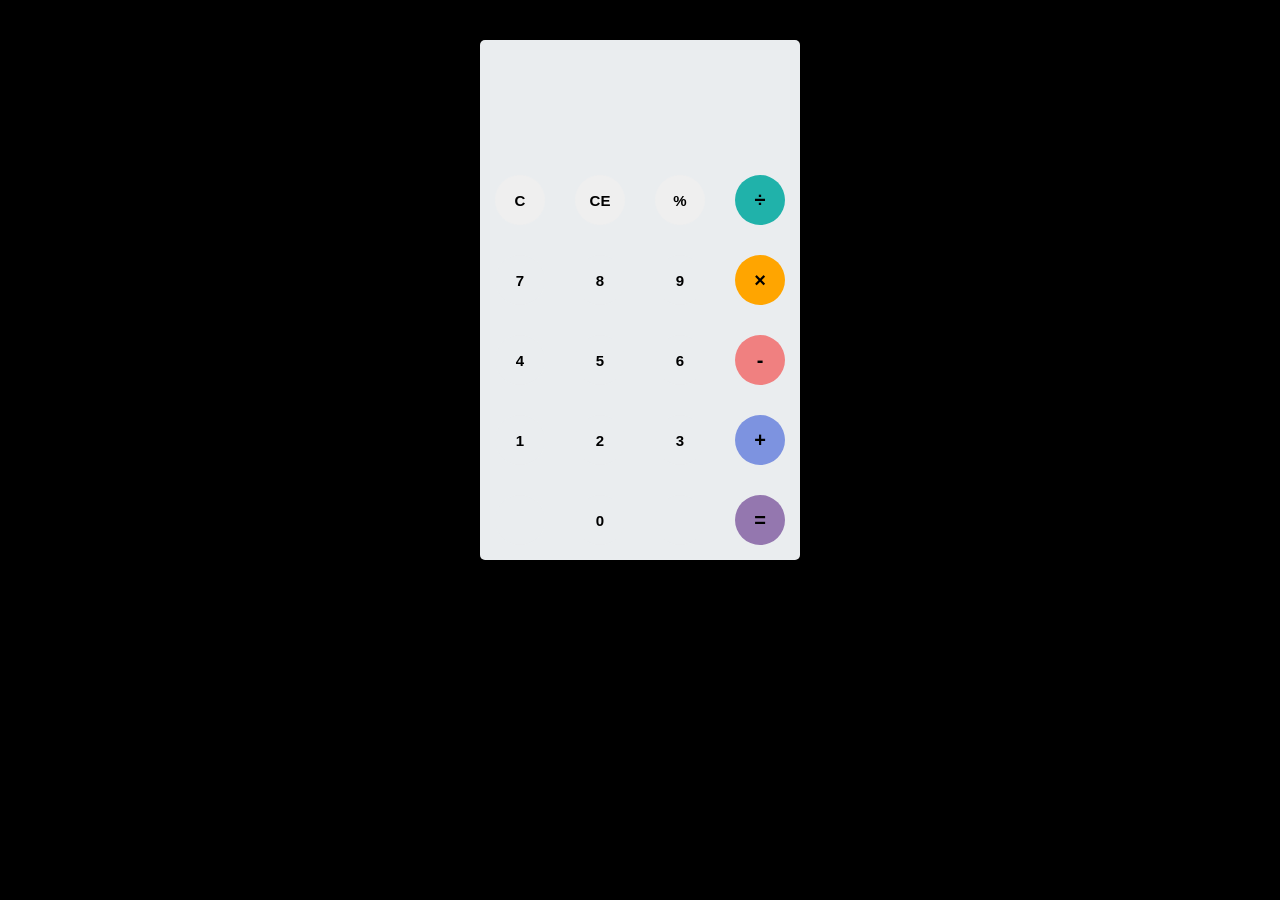
<file: index.html>
<!DOCTYPE html>
<html lang="en">
  <head>
    <meta charset="UTF-8" />
    <meta name="viewport" content="width=device-width, initial-scale=1.0" />
    <title>Document</title>
    <link
      rel="icon"
      type="image/png"
      href="https://www.google.com/s2/u/0/favicons?domain=jacinto.design"
    />
    <link
      rel="stylesheet"
      href="https://cdnjs.cloudflare.com/ajax/libs/font-awesome/5.15.2/css/all.min.css"
    />
    <link rel="stylesheet" href="style.css" />
  </head>

  <body>
    <div class="row">
      <div class="col-xs-12 col-md-12">
        <div id="container">
          <div id="calculator">
            <div id="result">
              <div id="history">
                <p id="history-value"></p>
              </div>
              <div id="output">
                <p id="output-value"></p>
              </div>
            </div>
            <div id="keyboard">
              <button class="operator" id="clear">C</button>
              <button class="operator" id="backspace">CE</button>
              <button class="operator" id="%">%</button>
              <button class="operator" id="/">&#247;</button>
              <button class="number" id="7">7</button>
              <button class="number" id="8">8</button>
              <button class="number" id="9">9</button>
              <button class="operator" id="*">&times;</button>
              <button class="number" id="4">4</button>
              <button class="number" id="5">5</button>
              <button class="number" id="6">6</button>
              <button class="operator" id="-">-</button>
              <button class="number" id="1">1</button>
              <button class="number" id="2">2</button>
              <button class="number" id="3">3</button>
              <button class="operator" id="+">+</button>
              <button class="empty" id="empty"></button>
              <button class="number" id="0">0</button>
              <button class="empty" id="empty"></button>
              <button class="operator" id="=">=</button>
            </div>
          </div>
        </div>
      </div>
    </div>

    <!-- Script -->
    <script src="script.js"></script>
  </body>
</html>
</file>
<file: style.css>
body {
  font-family: "Open Sans", sans-serif;
  background-color: black;
}
#container {
  max-width: 1000px;
  max-height: 550px;
  background-size: cover;
  /* background-image: linear-gradient(rgba(0, 0, 0, 0.3), rgba(0, 0, 0, 0.3)),
    url(./pexels-fauxels-3183132.jpg); */

  margin: 20px auto;
}
#calculator {
  max-width: 320px;
  max-height: 520px;
  background-color: #eaedef;
  margin: 0 auto;
  top: 20px;
  position: relative;
  border-radius: 5px;
  box-shadow: 0 4px 8px 0 rgba(0, 0, 0, 0.2), 0 6px 20px 0 rgba(0, 0, 0, 0.19);
}
#result {
  height: 120px;
}
#history {
  text-align: right;
  height: 20px;
  margin: 0 20px;
  padding-top: 20px;
  font-size: 15px;
  color: #919191;
}
#output {
  text-align: right;
  height: 60px;
  margin: 10px 20px;
  font-size: 30px;
}
#keyboard {
  height: 400px;
}
.operator,
.number,
.empty {
  width: 50px;
  height: 50px;
  margin: 15px;
  float: left;
  border-radius: 50%;
  border-width: 0;
  font-weight: bold;
  font-size: 15px;
}
.number,
.empty {
  background-color: #eaedef;
}
.number,
.operator {
  cursor: pointer;
}
.operator:active,
.number:active {
  font-size: 13px;
}
.operator:focus,
.number:focus,
.empty:focus {
  outline: 0;
}
button:nth-child(4) {
  font-size: 20px;
  background-color: #20b2aa;
}
button:nth-child(8) {
  font-size: 20px;
  background-color: #ffa500;
}
button:nth-child(12) {
  font-size: 20px;
  background-color: #f08080;
}
button:nth-child(16) {
  font-size: 20px;
  background-color: #7d93e0;
}
button:nth-child(20) {
  font-size: 20px;
  background-color: #9477af;
}
</file>
